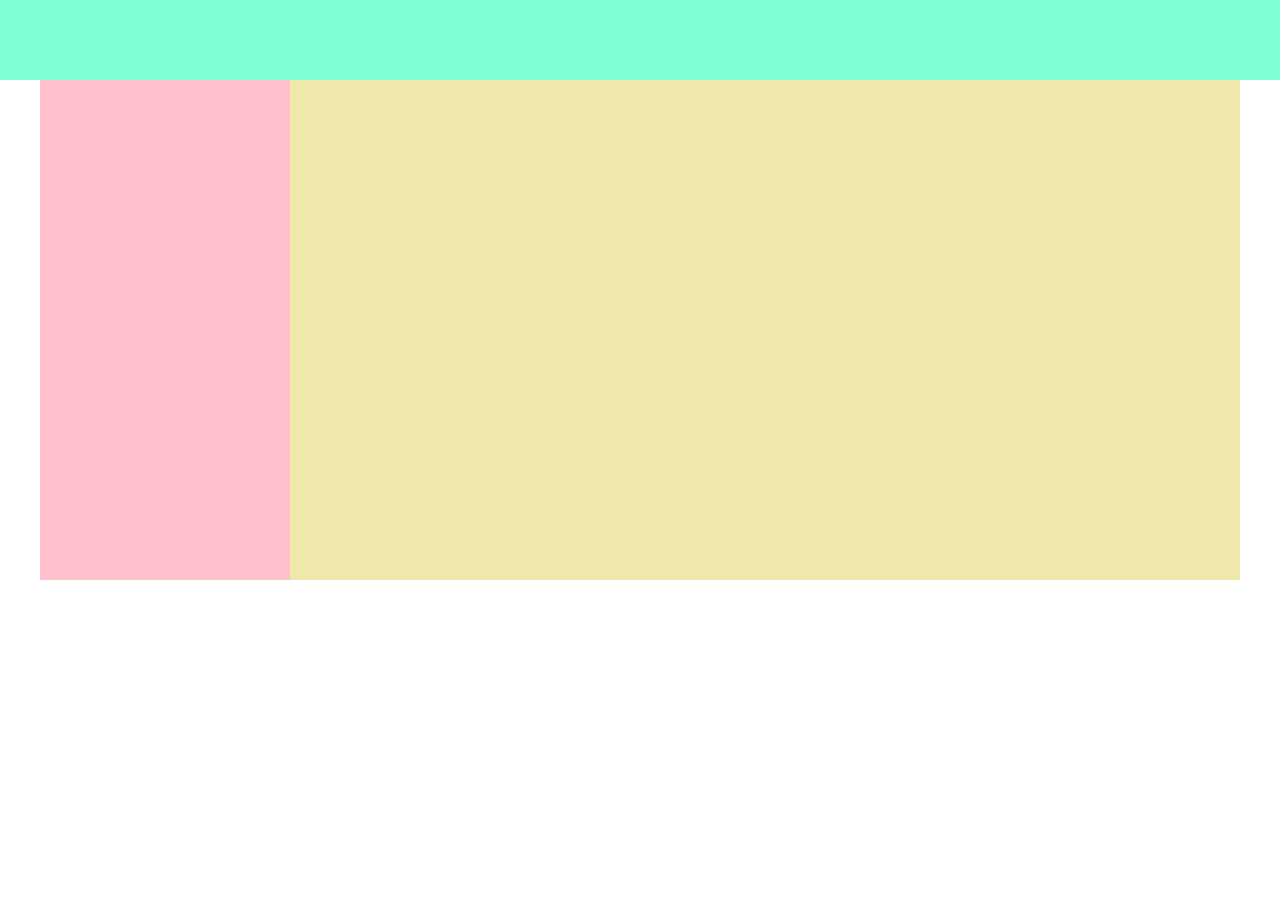
<file: wjn/study/index.html>
<!DOCTYPE html>
<html lang="en">
<head>
    <meta charset="UTF-8">
    <meta name="viewport" content="width=device-width, initial-scale=1.0">
    <title>首页</title>
</head>
    <!-- 引入外部样式文件 -->
    <link rel="stylesheet" href="index.css">
    <link rel="stylesheet" href="global.css">
    <link rel="stylesheet" href="siderbar.css">
</head>
<body>
    <div id="main-container">
        <!-- 顶部导航栏 -->
        <div class="nav-bar"></div>
        <!-- 中间的内容 -->
        <div class="section">
            <!-- 侧边栏 -->
            <div class="sidebar"></div>
            <!-- 页面内容 -->
            <div class="content"></div>
        </div>
    <!-- 注意结束标签的位置 -->
    </div>
</body>
</html>
</file>
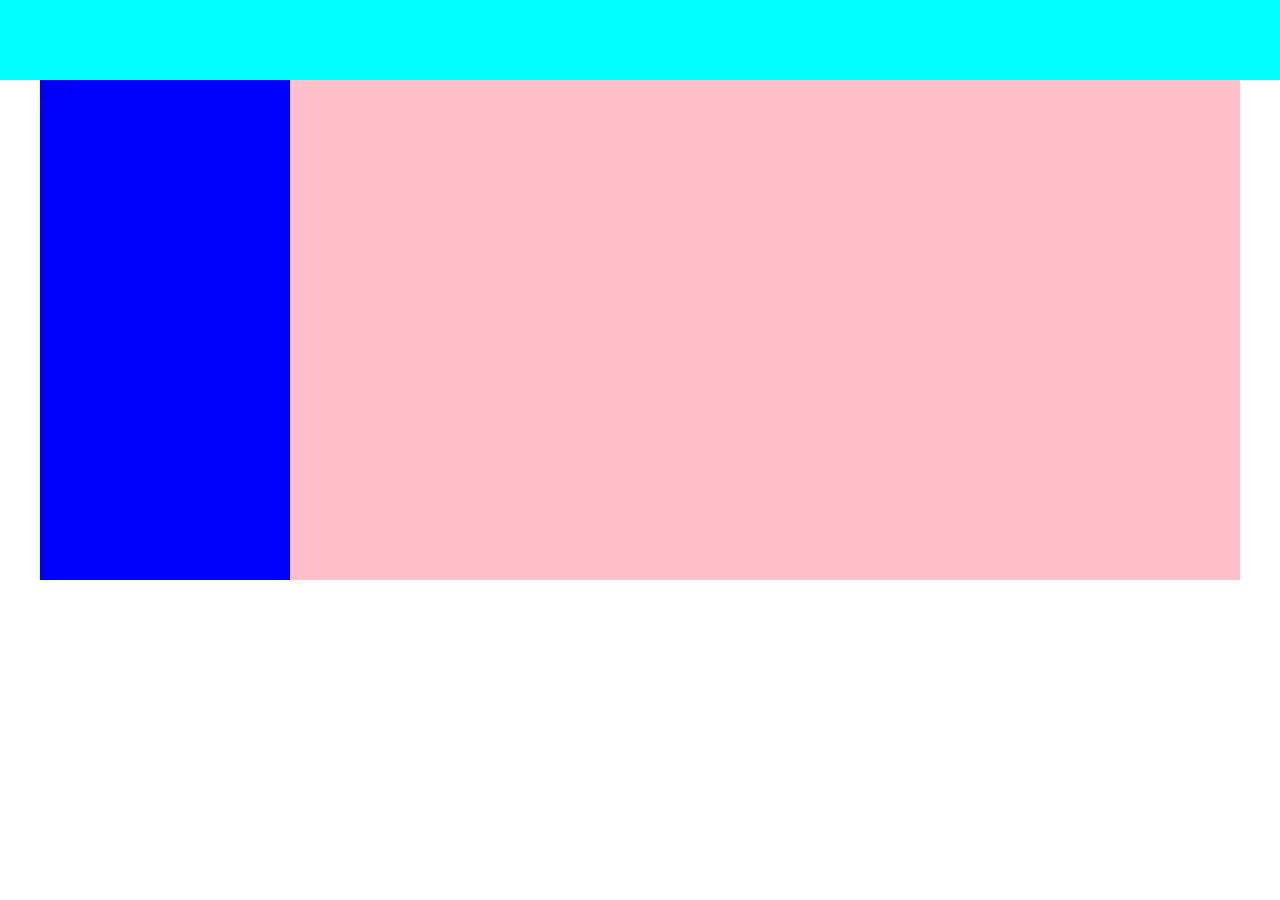
<file: zjy/FistProject/index.html>
<!DOCTYPE html>
<html lang="en">
<head>
    <meta charset="UTF-8">
    <meta name="viewport" content="width=device-width, initial-scale=1.0">
    <title>首页</title>
    <!-- 引入外部样式 -->
    <link rel="stylesheet" href="./sidebar.css">
    <link rel="stylesheet" href="./global.css">
    <link rel="stylesheet" href="./index.css">
</head>
<body>
    <div id="main-container">
        <!-- 顶部导航栏，暂无内容 -->
        <div class="nav-bar"></div>
        <!-- 中间的内容 -->
        <div class="section">
            <!-- 侧边栏 -->
            <div class="sidebar">
                <a href="./index1.html">按钮</a>
            </div>
            <!-- 页面内容 -->
            <div class="content"></div>
        </div>
        <!-- 页脚 -->
        <div class="footer"></div>
    </div>
</div>
</body>
</html>
</file>
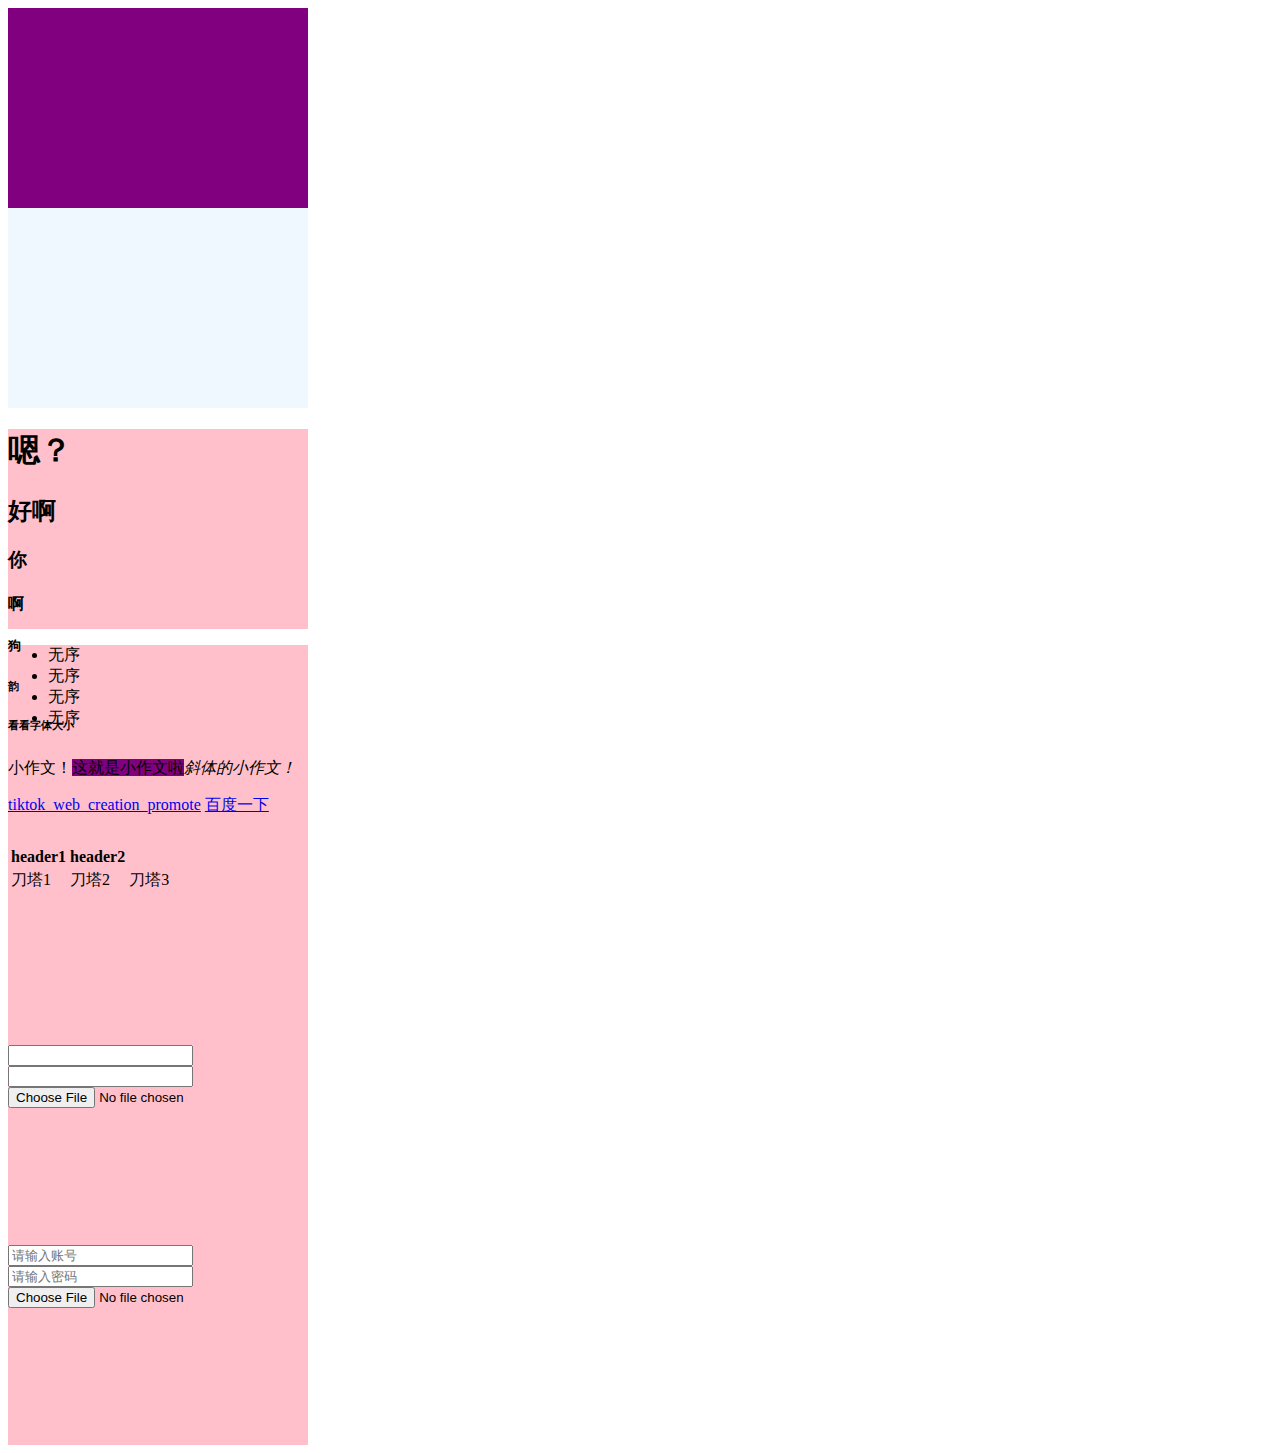
<file: wjn/study/html1.html>
<!DOCTYPE html>
<html lang="en">
<head>
    <meta charset="UTF-8">
    <meta name="viewport" content="width=device-width, initial-scale=1.0">
    <title>米饭香喷喷</title>
    <link rel="icon" href="./houge.jpg"><link>
</head>
<style>
    div{
        height: 200px;
        width: 300px;
        background-color: pink;
    }
    .gou{
        background-color: purple;
    }
    .yun{
        background-color: aliceblue;
    }
</style>

<!-- 注释：command+/ -->
<body>
    <!-- 2个盒子 -->
    <div class="gou"></div> 
    <div class="yun"></div>

    <div>
        <!-- 盒子的标题；字体大小呈递减 -->
        <h1>嗯？</h1>
        <h2>好啊</h2>
        <h3>你</h3>
        <h4>啊</h4>
        <h5>狗</h5>
        <h6>韵</h6>
        <h6>看看字体大小</h6>
        <!-- span：起到一个包装作用；em：斜体字；strong：字体加粗-->
        <p>小作文！<span class="gou">这就是小作文啦</span><em>斜体的小作文！</em></p>
        <!-- a是超链接哟 -->
        <a href="https://lf-main-gecko-source.tiktokcdn.com/obj/byte-gurd-source-sg/8/gecko/resource/tiktok_web_creation_promote/html/index.html?_pia_=1&use_spark=1&disable_ttnet_proxy=1&hide_nav_bar=1&disable_bounces=1&loading_bgcolor=000000&container_bg_color=000000&status_bar_color=000000&status_font_mode=dark&web_creation_share=1&utm_campaign=client_share&utm_source=copy">tiktok_web_creation_promote</a>
        <a href="https://www.baidu.com">百度一下</a>
    </div>

    <div>
        <ul>
            <li>无序</li>
            <li>无序</li>
            <li>无序</li>
            <li>无序</li>
        </ul>
    </div>
    <div>
        <table>
            <!-- th = table header cell(cell；单元格);td = table data cell -->
            <tr>
                <th>header1</th>
                <th>header2</th>
            </tr>
            <tr>
                <td>刀塔1</td>
                <td>刀塔2</td>
                <td>刀塔3</td>
            </tr>
        </table>
    </div>
    <div>
        <input type="text">
        </input>
        <input type="password" />
        <input type="file" />
    </div>
    <div>
        <input type="text" placeholder="请输入账号">
        </input>
        <input type="password" placeholder="请输入密码" />
        <input type="file" placeholder="请导入文件" />
    </div>
</body>
</html>
</file>
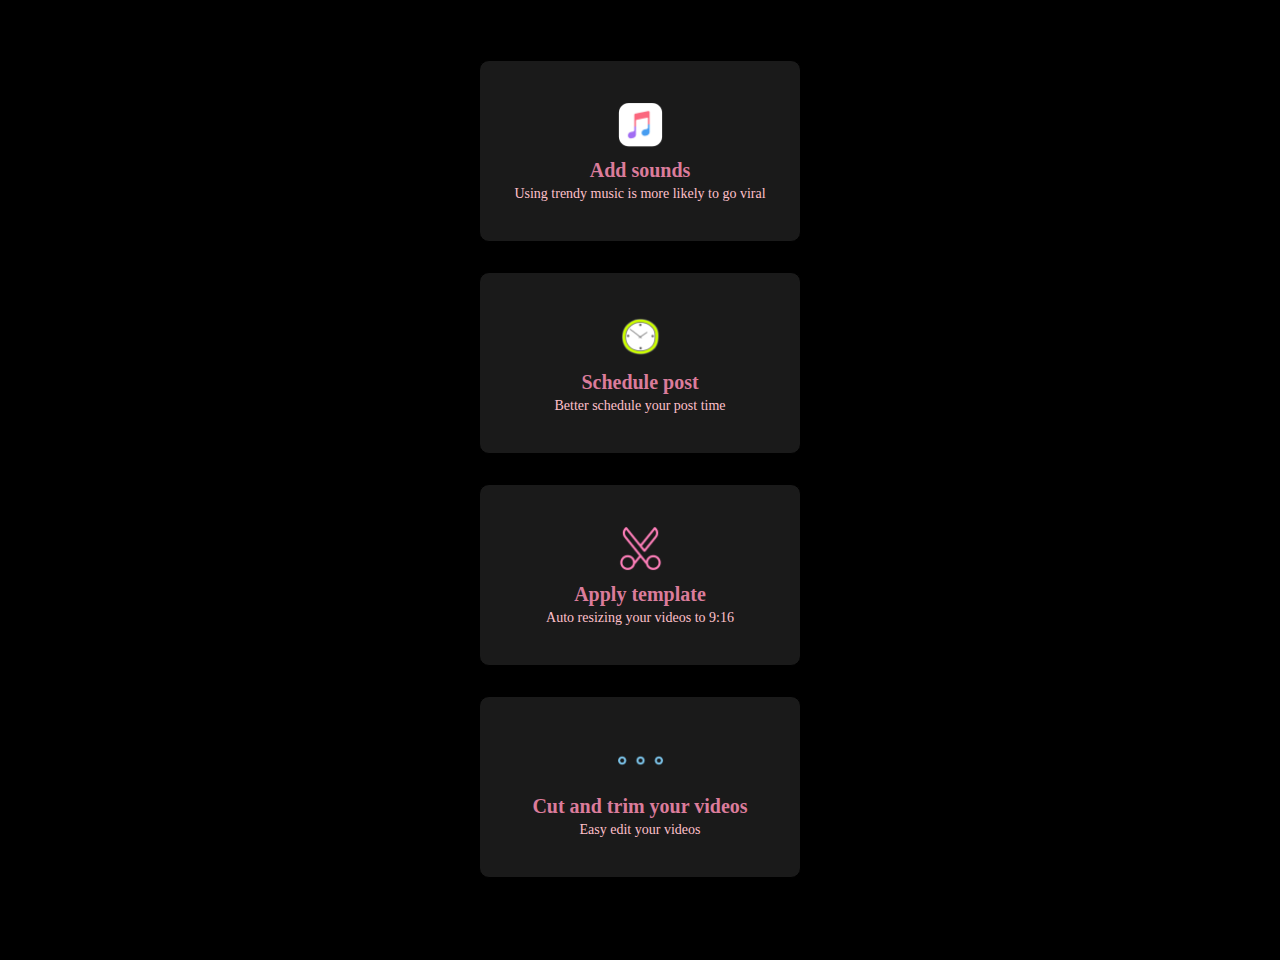
<file: wjn/study/html2.html>
<!-- !：输入英文!--！是html骨架的快捷键 -->
<!DOCTYPE html>
<html lang="en">
<head>
    <meta charset="UTF-8">
    <meta name="viewport" content="width=device-width, initial-scale=1.0">
    <title>臭狗韵！</title>
</head>
<style>
    #box{
        /* 因为只设置了100vh的高度，所以超出100vh的部分就是白色的*/
        height: 100vh;
        width: 100%;
        background-color: black;
        /* padding-top；距离顶部内边距 */
        padding-top: 60px;
    }
    *{
        margin:0;
        padding:0;
    }
    .section{
        height: 160px;
        width: 300px;
        background-color:rgb(26, 26, 26) ;
        /* border边框有三个参数：宽度，实线（solid）虚线（dashed），颜色 */
        border: 1px solid black;
        /* 边框圆角：圆角弧度--只有1个值A的时候，这个A值会控制4个角；有2个值AB的时候，A控制左上右下，B控制右上左下；有3个值ABC时，A控制左上，B控制右上左下，C控制右下；有4个值ABCD时，A控制左上，B控制右上，C控制右下，D控制左下） */
        border-radius: 10px 10px;
        /* border-top-left-radius: 10px;
        border-top-right-radius: 10px;
        border-bottom-left-radius: 10px;
        border-bottom-right-radius: 10px;*/
        /* margin：外边距--和👆圆弧一样：一个值，A->上右下左，两个值AB A->上下 B->左右 ，三个值ABC A->上 B->左右 C->下， 四个值ABCD A->上 B>右 C->下 D->左 */
        margin:0 auto 10px;
        /* padding内边距-- 同⬆️（外边距）：一个值，A->上右下左，两个值AB A->上下 B->左右 ，三个值ABC A->上 B->左右 C->下， 四个值ABCD A->上 B>右 C->下 D->左*/
        padding: 10px;
        display: flex;
        justify-content: center;
        align-items: center;
        flex-direction: column;
        margin-bottom: 30px;
    }
    .section h2{
        color: rgb(219, 124, 155);
        text-align: center;
        font-size: 20px;
        /* margin-top：距离顶部的外边距 */
        margin-top: 10px;
    }
    /* 白色的三种颜色表达方式：#fffff, rgb(255, 255, 255), white//hex格式、rgb格式、英语单词格式 */
    .section p{
        color: pink;
        font-size: 14px;
        margin-top: 4px;
    }
    .section img{
        width: 49px;
        height: 49px;
    }
</style>
<body>
    <div id="box">
        <div class="section">
            <img src="./音乐.png" alt="">
            <h2>Add sounds</h2>
            <p>Using trendy music is more likely to go viral</p>
        </div>
        <div class="section">
            <img src="./时钟.png" alt="">
            <h2>Schedule post</h2>
            <p>Better schedule your post time</p>
        </div>
        <div class="section">
            <img src="./剪刀.png" alt="">
            <h2>Apply template</h2>
            <p>Auto resizing your videos to 9:16</p>
        </div>
        <div class="section">
            <img src="./省略号.png" alt="">
            <h2>Cut and trim your videos</h2>
            <p>Easy edit your videos</p>
        </div>
    </div>
</body>
</html>
</file>
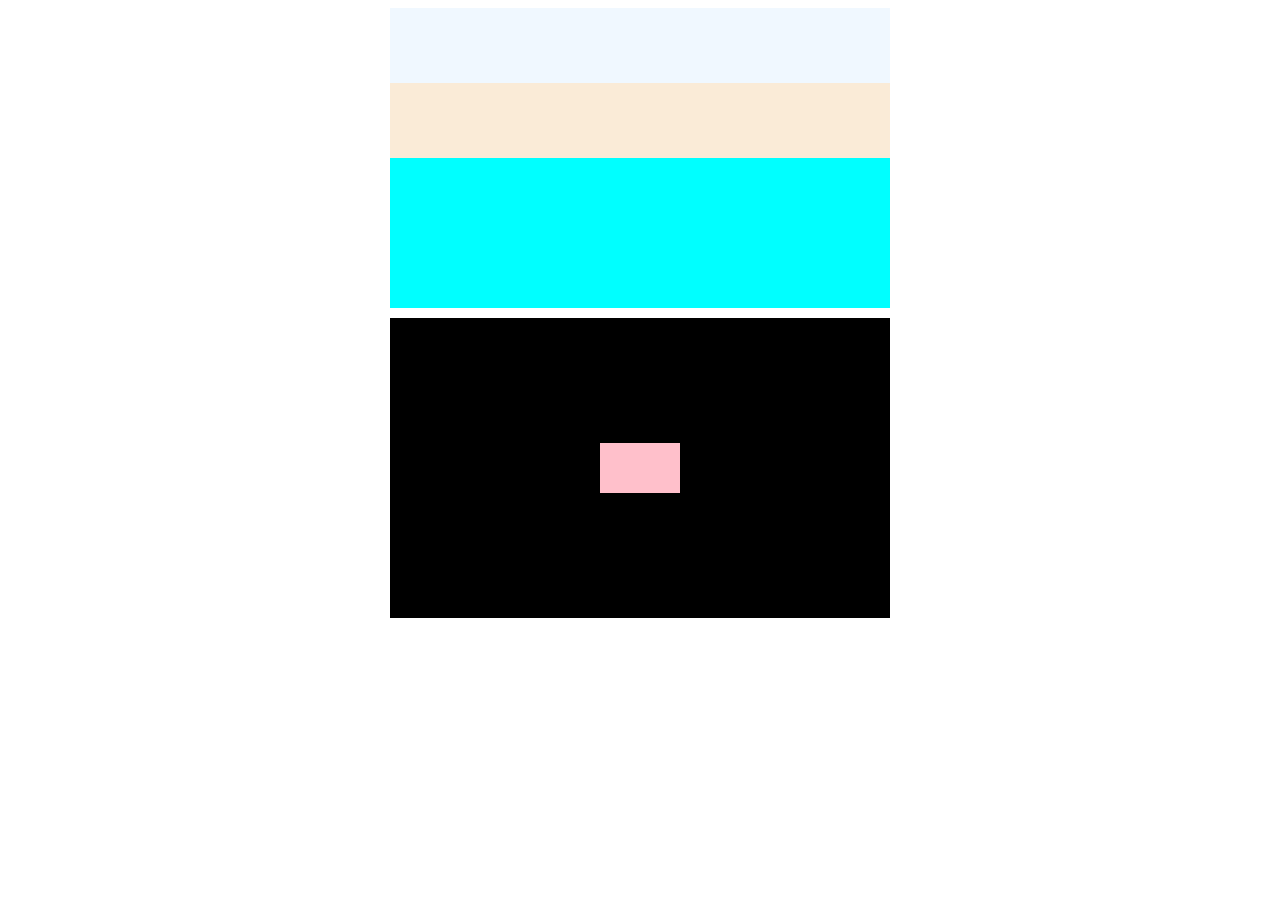
<file: wjn/study/html3.html>
<!DOCTYPE html>
<html lang="en">
<head>
    <meta charset="UTF-8">
    <meta name="viewport" content="width=device-width, initial-scale=1.0">
    <title>弹性盒子</title>
</head>
<style>
    /* #box：选中id为box的盒子 */
    /* 用,隔开，就赋予了另一个盒子一样的样式了 */
    #box,#box1{
        height: 300px;
        width: 500px; 
        margin:0 auto 10px;
        background-color: black;
        /* display：用于控制元素在页面中的呈现方式，后面跟参数 */
        /* flex：是一种布局方式，作为参数 */
        /* display:为none的时候就是隐藏元素，none为参数 */
        display: flex;
        /* 这个属性规定元素的方向，但是必须和弹性盒子一起用，就是display: flex;一起使用，单独使用是没有效果的*/
        /* row：行；column：列 */
        flex-direction: column;
    }
    .hash{
        /* 设置盒子均等占比1:1:1 */
        flex: 1;
    }
    .hash1{
        background-color: aliceblue;
    }
    .hash2{
        background-color: antiquewhite;
    }
    .hash3{
        background-color: aqua;
        /* 其中一个盒子占2份 */
        flex: 2;
    }
    .kao{
        width: 80px;
        height: 50px;
        background: pink;
    }
    #box1{
        /* 弹性盒子里面的水平居中；start, center, end：左边 ，水平居中，右边 */
        /* 和display: flex;捆绑使用 */
        justify-content: center;
        /* 垂直居中 */
        align-items:center;
    }
</style>
<body>
    <div id="box">
        <div class="hash hash1"></div>
        <div class="hash hash2"></div>
        <div class="hash hash3"></div>
    </div>
    <div id="box1">
        <div class="kao"></div>
    </div>
</body>
</html>
</file>
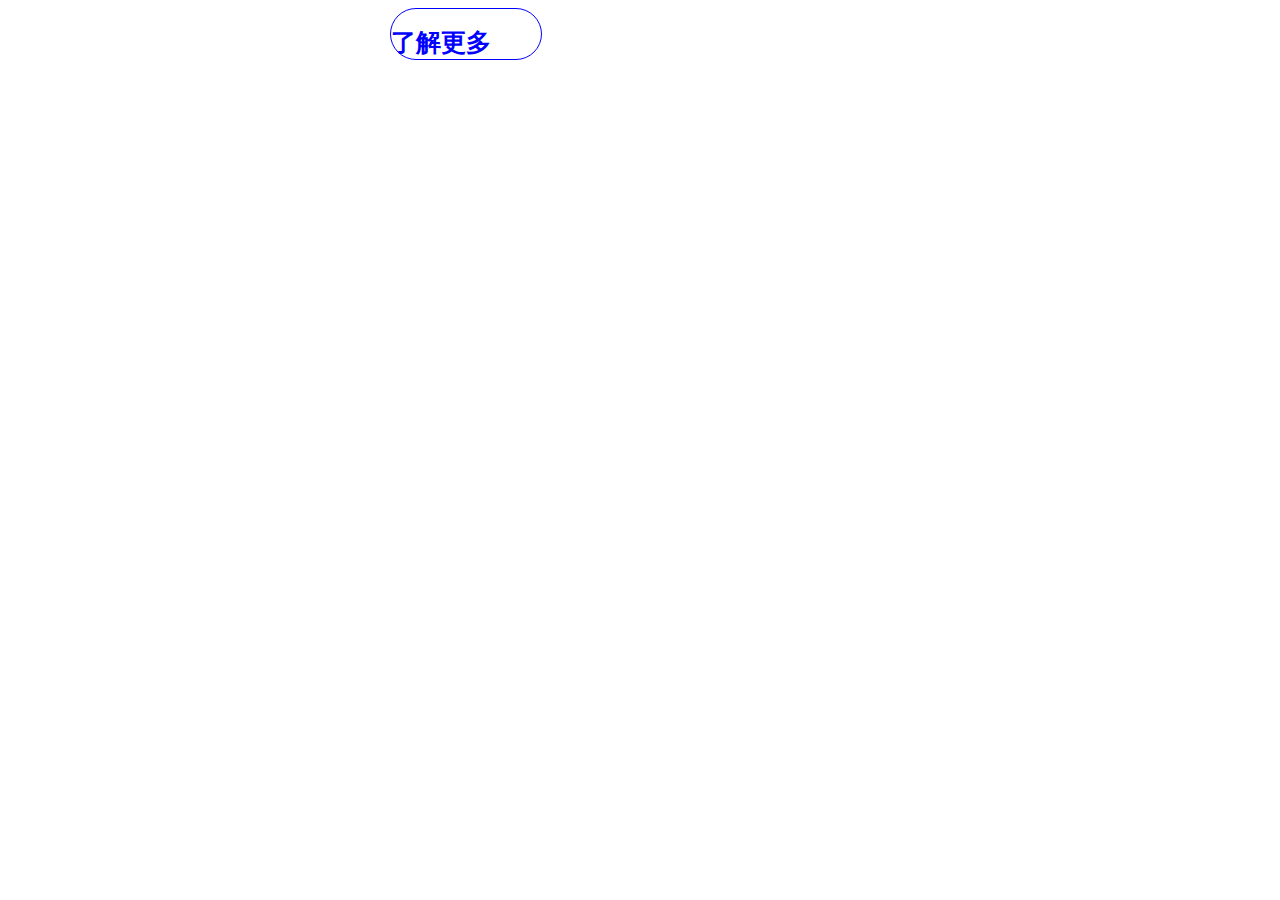
<file: wjn/study/html4.html>
<!DOCTYPE html>
<html lang="en">
<head>
    <meta charset="UTF-8">
    <meta name="viewport" content="width=device-width, initial-scale=1.0">
    <title>勇敢牛牛</title>
</head>
<style>
    #box{
        height: 550px;
        width: 500px;
        margin:0 auto 10px;
    }
    .section{
        height: 50px;
        width: 150px;
        background-color: white;
        border: 1px solid blue;
        border-radius: 35px 35px;
    }
    .section h1{
        color: blue;
        font-size: 25px;
    }
</style>
<body>
    <div id="box">
        <div class=section>
            <h1>了解更多</h1>
        </div>
    </div>
</body>
</html>
</file>
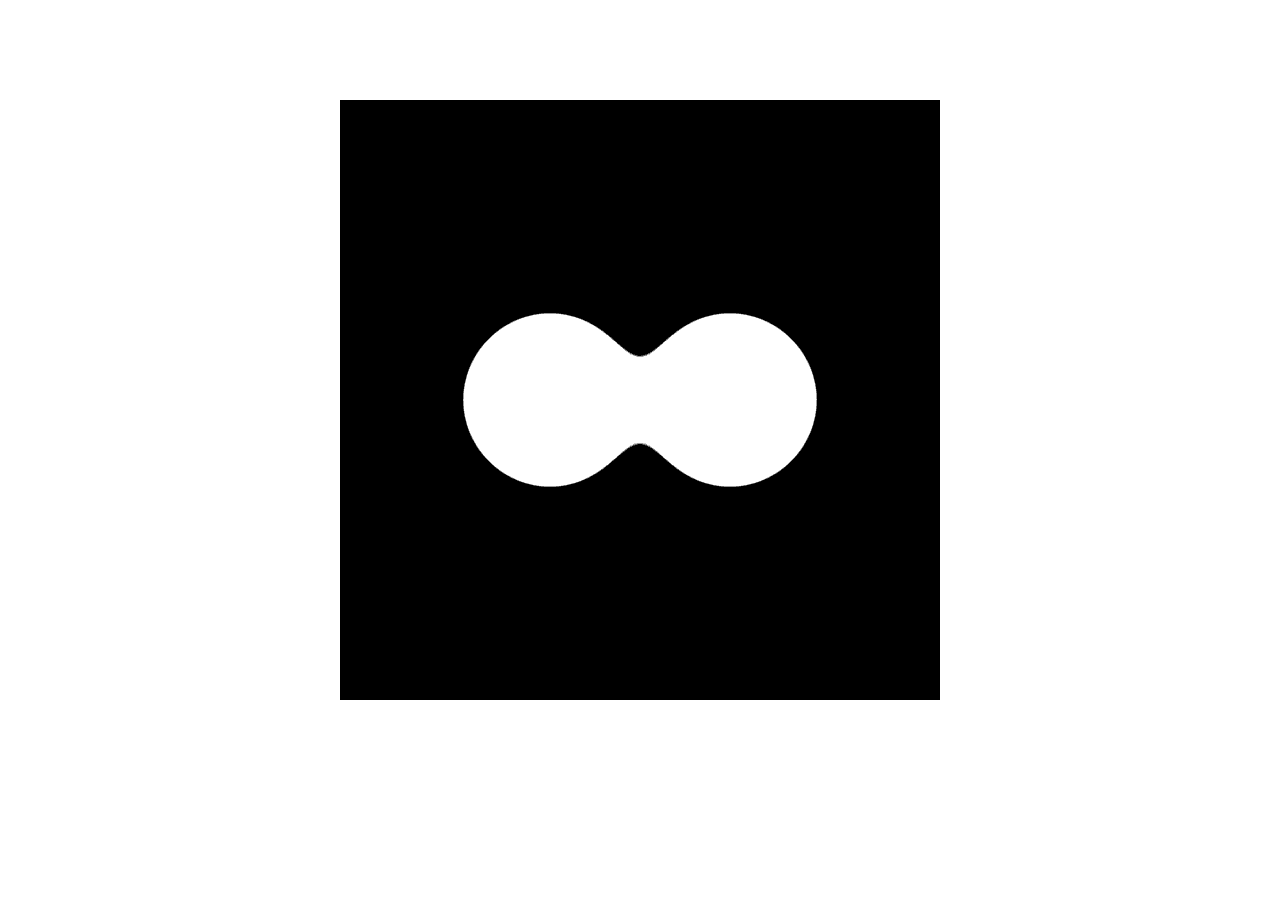
<file: zjy/demo/1-CSS边缘融合.html>
<!--
 * @Author: 
 * @Date: 2023-07-10 15:07:51
 * @LastEditors: Please set LastEditors
 * @LastEditTime: 2023-07-10 15:30:55
 * @FilePath: \StudyClass\zjy\demo\1.html
 * @Description: 
 * 
-->
<!DOCTYPE html>
<html lang="en">
<head>
  <meta charset="UTF-8">
  <meta http-equiv="X-UA-Compatible" content="IE=edge">
  <meta name="viewport" content="width=device-width, initial-scale=1.0">
  <title>CSS边缘融合</title>
</head>
<style>
  .container{
    width: 100%;
    max-width: 600px;
    /* height: 600px; */
    aspect-ratio: 1/1;
    background-color: #000;
    display: flex;
    justify-content: center;
    align-items: center;
    filter: contrast(50);
    margin: 100px auto 0;
  }
  .box1, .box2{
    width: 30%;
    aspect-ratio: 1/1;
    /* height: 10%; */
    /* max-width: 200px; */
    /* min-height: 200px; */
    border-radius: 50%;
    float: left;
    filter: blur(25px);
    background-color: #fff;
  }
  .box1{
    /* background-color: #fff; */
    animation: box-a1 0.8s ease-in-out infinite alternate;
  }
  .box2{
    animation: box-a2 0.8s ease-in-out infinite alternate;
  }
  @keyframes box-a1 {
    from {
      transform: translateX(-30px);
    } 
    to {
      transform: translateX(25px);
    }
  }
  @keyframes box-a2 {
    from {
      transform: translateX(30px);
    } 
    to {
      transform: translateX(-25px);
    }
  }
</style>
<body>
    <div class="container">
        <div class="box1"></div>
        <div class="box2"></div>
    </div>
</body>
</html>
</file>
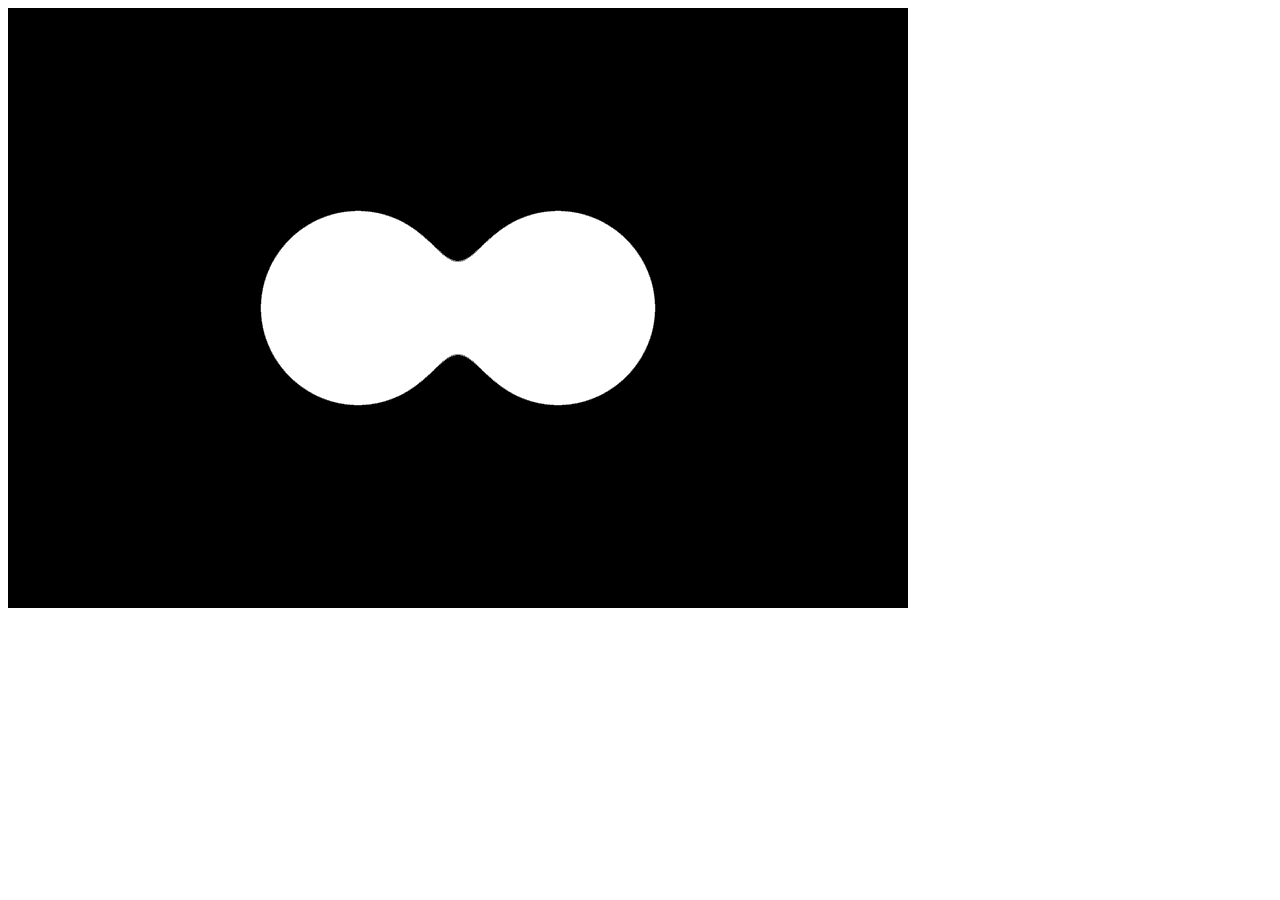
<file: zjy/demo/1.html>
<!--
 * @Author: 
 * @Date: 2023-07-10 15:07:51
 * @LastEditors: Please set LastEditors
 * @LastEditTime: 2023-07-10 15:15:47
 * @FilePath: \StudyClass\zjy\demo\1.html
 * @Description: 
 * 
-->
<!DOCTYPE html>
<html lang="en">
<head>
  <meta charset="UTF-8">
  <meta http-equiv="X-UA-Compatible" content="IE=edge">
  <meta name="viewport" content="width=device-width, initial-scale=1.0">
  <title>CSS边缘融合</title>
</head>
<style>
  .container{
    width: 900px;
    height: 600px;
    background-color: #000;
    display: flex;
    justify-content: center;
    align-items: center;
    filter: contrast(50);
  }
  .box1, .box2{
    width: 200px;
    height: 200px;
    background-color: #fff;
    border-radius: 50%;
    float: left;
    filter: blur(25px);
  }
  .box1{
    animation: box-a1 0.8s ease-in-out infinite alternate;
  }
  .box2{
    animation: box-a2 0.8s ease-in-out infinite alternate;
  }
  @keyframes box-a1 {
    from {
      transform: translateX(-30px);
    } 
    to {
      transform: translateX(25px);
    }
  }
  @keyframes box-a2 {
    from {
      transform: translateX(30px);
    } 
    to {
      transform: translateX(-25px);
    }
  }
</style>
<body>
    <div class="container">
        <div class="box1"></div>
        <div class="box2"></div>
    </div>
</body>
</html>
</file>
<file: wjn/study/index.css>
/* #代表id */
#main-container{
    width: 100%;
}
.nav-bar{
    width: 100%;
    height: 80px;
    background-color: aquamarine;
}
.section{
    width: 1200px;
    min-height: 500px;
    background-color: palegoldenrod;
    margin: auto;
}
</file>
<file: wjn/study/global.css>
/* 清除全局默认样式 */
/* *：通配符 */
*{
    margin: 0;
    padding: 0;
}
</file>
<file: wjn/study/siderbar.css>
.sidebar{
    width: 250px;
    height: 500px;
    background-color: pink;
}
</file>
<file: zjy/FistProject/sidebar.css>
.sidebar{
    width: 250px;
    height: 100%;
    background-color: blue;
}
</file>
<file: zjy/FistProject/global.css>
/* 清除全局默认样式 */
*{
    margin: 0;
    padding: 0;
}
</file>
<file: zjy/FistProject/index.css>
#main-container{
    width: 100%;
    /* height: 100%; */
    /* min-height: 100vh; */
    /* background-color: #000; */
}
.nav-bar{
    width: 100%;
    height: 80px;
    background-color: aqua;
}
.section{
    width: 1200px;
    height: 500px;
    /* height: 100%; */
    margin: 0 auto;
    background-color: pink;
}
</file>
